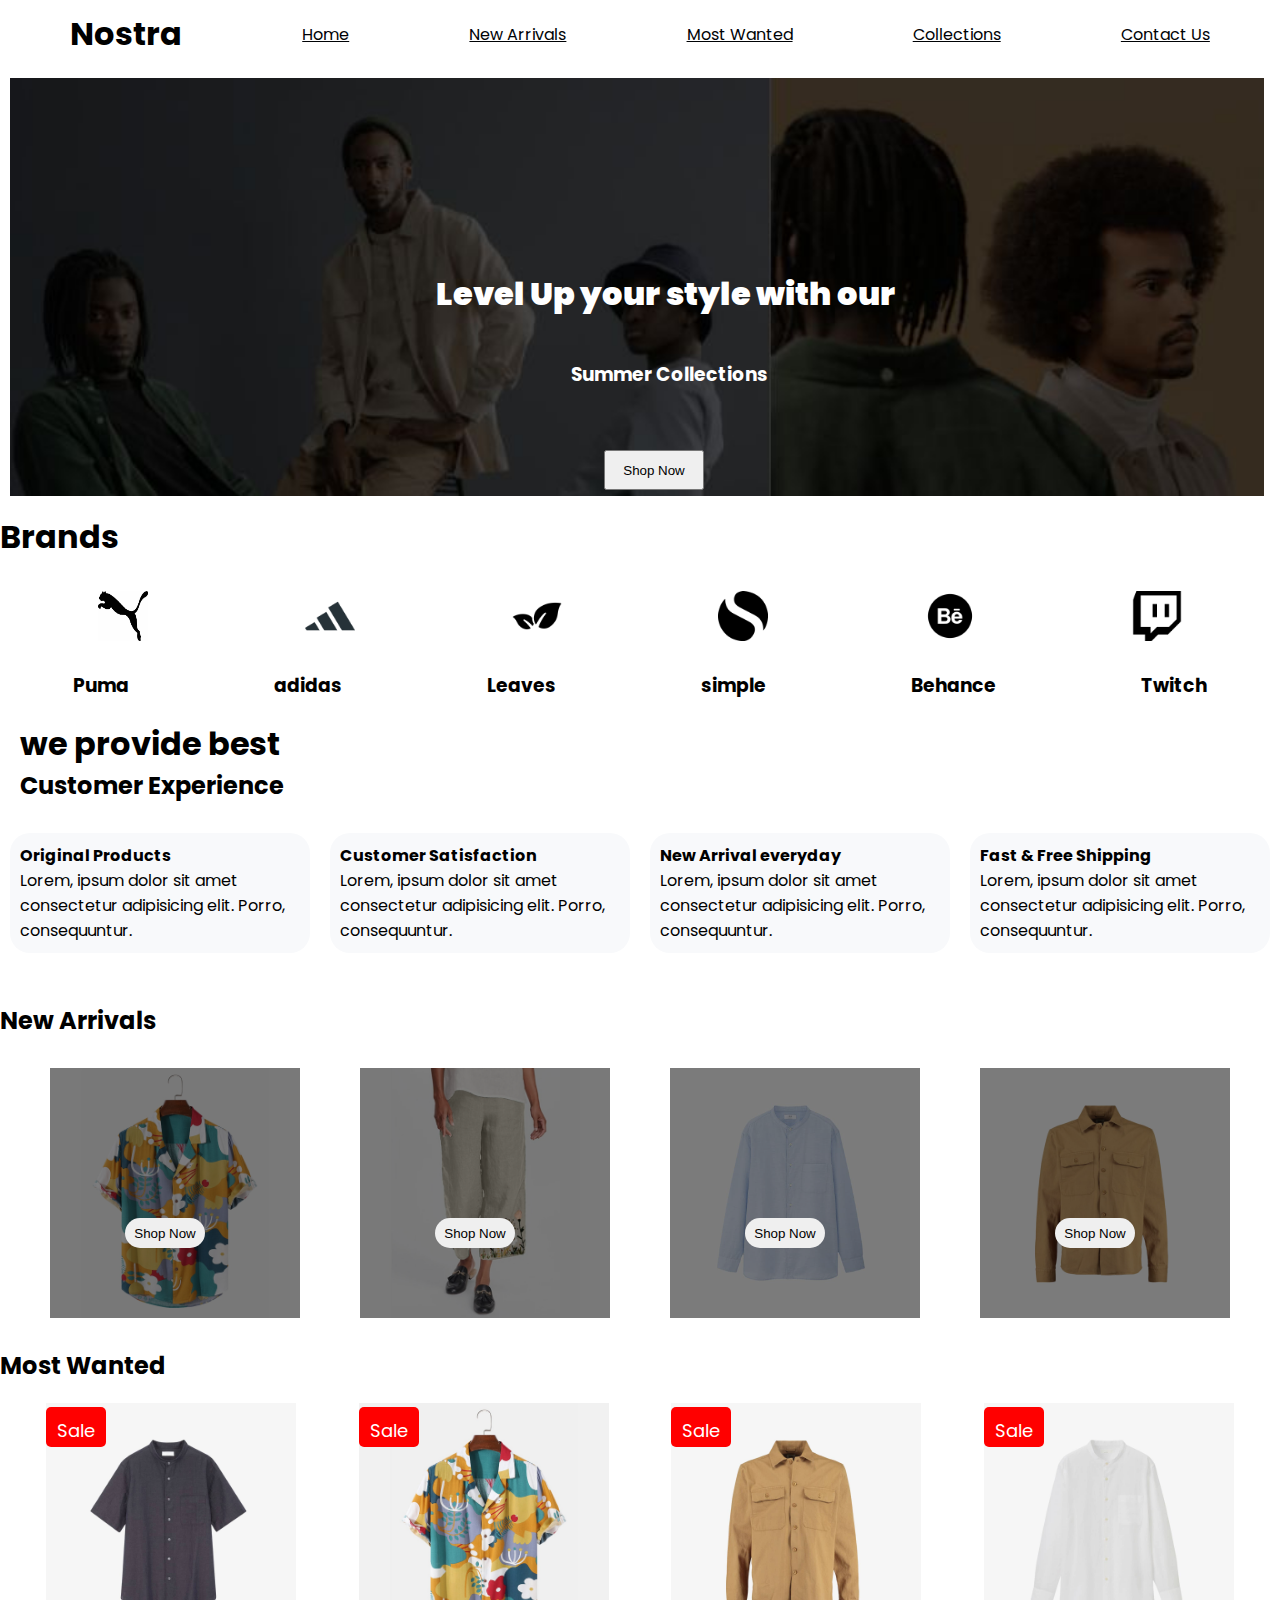
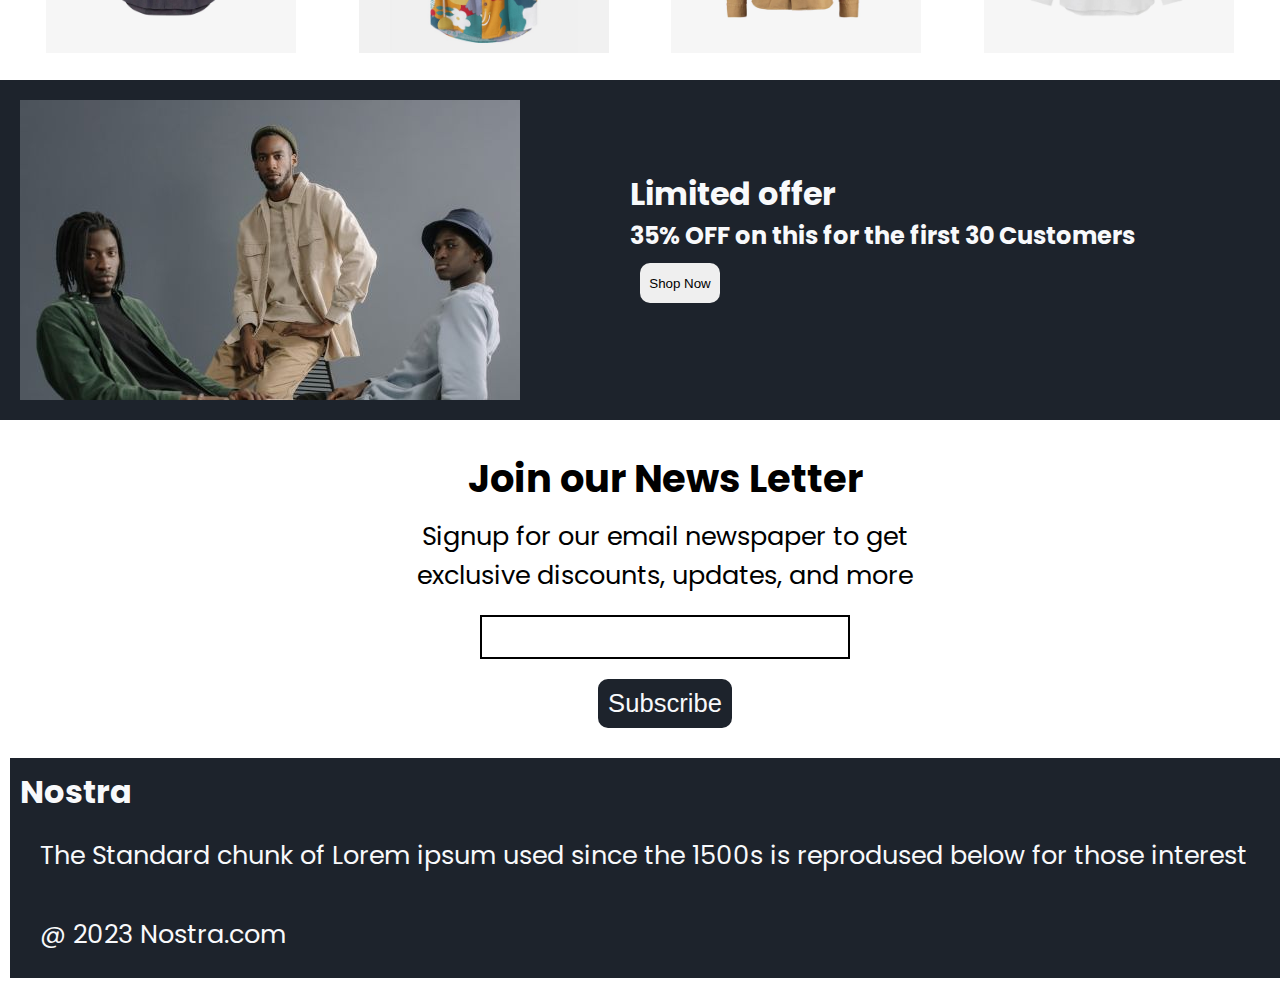
<file: index.html>
<!DOCTYPE html>
<html lang="en">
<head>
    <meta charset="UTF-8">
    <meta name="viewport" content="width=device-width, initial-scale=1.0">
    <!-- link google fonts -->
    <link rel="preconnect" href="https://fonts.googleapis.com">
<link rel="preconnect" href="https://fonts.gstatic.com" crossorigin>
<link href="https://fonts.googleapis.com/css2?family=Poppins:ital,wght@0,100;0,200;0,300;0,400;0,500;0,600;0,700;0,800;0,900;1,100;1,200;1,300;1,400;1,500;1,600;1,700;1,800;1,900&display=swap" rel="stylesheet">
<!-- font awesome cdn -->
<link rel="stylesheet" href="https://cdnjs.cloudflare.com/ajax/libs/font-awesome/6.6.0/css/all.min.css" integrity="sha512-Kc323vGBEqzTmouAECnVceyQqyqdsSiqLQISBL29aUW4U/M7pSPA/gEUZQqv1cwx4OnYxTxve5UMg5GT6L4JJg==" crossorigin="anonymous" referrerpolicy="no-referrer" />
<!-- link css -->
 <link rel="stylesheet" href="style.css">
 <!-- tailwind cdn -->
    <title>Nostra</title>
</head>
<body>

    <div id="container">
<!-- navbar -->
        <div id="navBardiv">
          
<nav id="navbar">
    <h1 id="navbarNo">Nostra</h1>
    <p><a style="color: #000205;" href="index.html">Home</a></p>
    <p><a href="#newarrivalDiv" style="color: #000205;">New Arrivals</a></p>
    <p><a href="#mostwantedDiv"style="color: #000205;">Most Wanted</a></p>
    <p><a href="collections.html"style="color: #000205;" >Collections</a></p>
    <p><a href="contact.html"style="color: #000205;">Contact Us</a></p>   
</nav>
</div>
<!-- nav icon -->
<div id="navIcon">
    <i id="navIcon1"class="fa-solid fa-bars" style="color: #000000;"></i>
   
</div>
<!-- banner -->
 <div id="bannerDiv">
    
    <img id="bannerimg" src="./images/Banner.jpg"alt="banner">
    <h1 id="bannerhead">Level Up your style with our </h1>
    <i id="nextIcon" class="fa-solid fa-chevron-right" style="color:white;"></i>
    <i id="previousIcon" class="fa-solid fa-chevron-left" style="color: #fafcff;"></i>
    <h3 id="bannersummary">Summer Collections</h3>
    <button id="bannerBtn">Shop Now</button>
 </div>
<!-- brands -->
<h1>Brands</h1>
 <div id="brandsDiv">
    <img id="pumaIcon" src="./images/puma.jpeg" alt="puma">
    <img id="adidasIcon" src="./images/adidas.png"alt="adidas">
    <img id="leavesIcon" src="./images/leaves.png" alt="leaves">
    <img id="simpleIcon" src="./images/simple.png" alt="simple">
    <img id="behanceIcon" src="./images/behance.png" alt="behance">
    <img id="twitchIcon" src="./images/twitch.png" alt="twich">
 </div>
 <div id="brandsName">
    <h3>Puma</h3>
    <h3>adidas</h3>
    <h3>Leaves</h3>
    <h3>simple</h3>
    <h3>Behance</h3>
    <h3>Twitch</h3>
 </div>
 <!-- experience -->
  <div id="experienceDiv">
    <h1>we provide best</h1>
    <h2>Customer Experience</h2>
  </div>
  <div id="feedbackDiv">
    <div id="feedbackSec1">
        <i id="tickIcon" class="fa-regular fa-square-check" style="color: #00040a;"></i>
        <p class="feedbackPara">Original Products</p>
        <p>Lorem, ipsum dolor sit amet consectetur adipisicing elit. Porro, consequuntur.</p>
    </div>
   
    <div id="feedbackSec2">
        <i id="smileIcon" class="fa-regular fa-face-smile" style="color: #000205;"></i>
        <p class="feedbackPara">Customer Satisfaction</p>
        <p>Lorem, ipsum dolor sit amet consectetur adipisicing elit. Porro, consequuntur.</p>
    </div>

    <div id="feedbackSec3">
        <i id="newArrivalicon" class="fa-solid fa-cart-shopping" style="color: #00060f;"></i>
        <p class="feedbackPara">New Arrival everyday</p>
        <p>Lorem, ipsum dolor sit amet consectetur adipisicing elit. Porro, consequuntur.</p>
    </div>
    <div id="feedbackSec4">
        <i id="deliveryIcon" class="fa-solid fa-truck" style="color: #010409;"></i>
        <p class="feedbackPara">Fast & Free Shipping</p>
        <p>Lorem, ipsum dolor sit amet consectetur adipisicing elit. Porro, consequuntur.</p>
    </div>
  </div>

<!-- new arrrivals-->
<h2 id="newArrivalhead">New Arrivals</h2>
 <div id="newarrivalDiv">
    
    <div class="dress1">
        <img class="dressImg" src="./images/d1.jpg" alt="shirt">
        <button class="dressBtn">Shop Now</button>

    </div>
    <!-- dress2 -->
    <div class="dress1">
        <img class="dressImg" src="./images/d2.jpg" alt="shotrs">
        <button class="dressBtn">Shop Now</button>

    </div>
    <!-- dress 3 -->
    <div class="dress1">
        <img class="dressImg" src="./images/d3.jpg" alt="shirt">
        <button class="dressBtn">Shop Now</button>

    </div>
    <!-- dress 4 -->
    <div class="dress1">
        <img class="dressImg" src="./images/d4.jpg" alt="shirt">
        <button class="dressBtn">Shop Now</button>

    </div>
 </div>

<!-- Most wanted -->
 <h2>Most Wanted</h2>
 <div id="mostwantedDiv">
    <div class="dress2">
        <img class="dressImg1" src="./images/d5.jpg" alt="shirt">
        <p class="mostwantedPara">Sale</p> 
        <i id="likeBtn1" class="fa-regular fa-heart" style="color: #000205;"></i>
    </div>
<!-- dress2 -->
<div class="dress2">
    <img class="dressImg1" src="./images/d6.jpg" alt="shirt">
    <p class="mostwantedPara">Sale</p> 
    <i id="likeBtn2" class="fa-regular fa-heart" style="color: #000205;"></i>
</div>

<!-- dress3 -->
<div class="dress2">
    <img class="dressImg1" src="./images/d8.jpg" alt="shirt">
    <p class="mostwantedPara">Sale</p> 
    <i id="likeBtn3" class="fa-regular fa-heart" style="color: #000205;"></i>
</div>
<!-- dress 4 -->
<div class="dress2">
    <img class="dressImg1" src="./images/d9.jpg" alt="shirt">
    <p class="mostwantedPara">Sale</p> 
    <i id="likeBtn4" class="fa-regular fa-heart" style="color: #000205;"></i>
</div>

 </div>
 <!-- bottom banner -->
<div id="bottomBanner">
<img id="btmbannerImg" src="./images/bottombanner.jpg" alt="banner">
<div id="bottomBannersec1">
    <h1>Limited offer</h1>
    <h2>35% OFF on this for the first 30 Customers </h2>
    <button id="bottombannerBtn">Shop Now</button>
</div>

</div>

<!-- email -->
 <div id="emailDiv">
    <h1 id="emailHead">Join our News Letter</h1>
    <p id="emailPara">Signup for our email newspaper to get exclusive discounts, updates, and more</p>
        <input id="emailInp" type="email">
   
    <div id="subscribeDiv">
        <button id="emailBtn">Subscribe</button>
    </div>
   
 </div>

<!-- bottom -->
 <div id="bottomDiv">
    <h1 id="socailHead">Nostra</h1>
    <p class="socialPara">The Standard chunk of Lorem ipsum used since the 1500s is reprodused below for those interest</p>
    <div id="socialDiv">
        <i id="InstaIcon" class="fa-brands fa-instagram" style="color: #f7f7f7;"></i>
        <i id="twitterIcon" class="fa-brands fa-twitter" style="color: #f7f7f7;"></i>
        <i id="facebookIcon" class="fa-brands fa-facebook" style="color: #ffffff;"></i>
    </div>
   <p class="socialPara">@ 2023 Nostra.com</p>
 </div>


<!-- side nav -->
 <div id=sideNavindex>
    <p style="color: #f7f7f7;" id="navIcon1x">x</p>
    <p><a class="sideNavlink" style="color:white;" href="index.html">Home</a></p>
    <p><a class="sideNavlink" href="#newarrivalDiv" style="color:white;">New Arrivals</a></p>
    <p><a class="sideNavlink" href="#mostwantedDiv"style="color:white;;">Most Wanted</a></p>
    <p><a class="sideNavlink" href="collections.html"style="color:white;;" >Collections</a></p>
    <p><a class="sideNavlink" href="contact.html"style="color: white;">Contact Us</a></p> 
 </div>
    </div>
    <script src="script.js"></script>
</body>
</html>
</file>
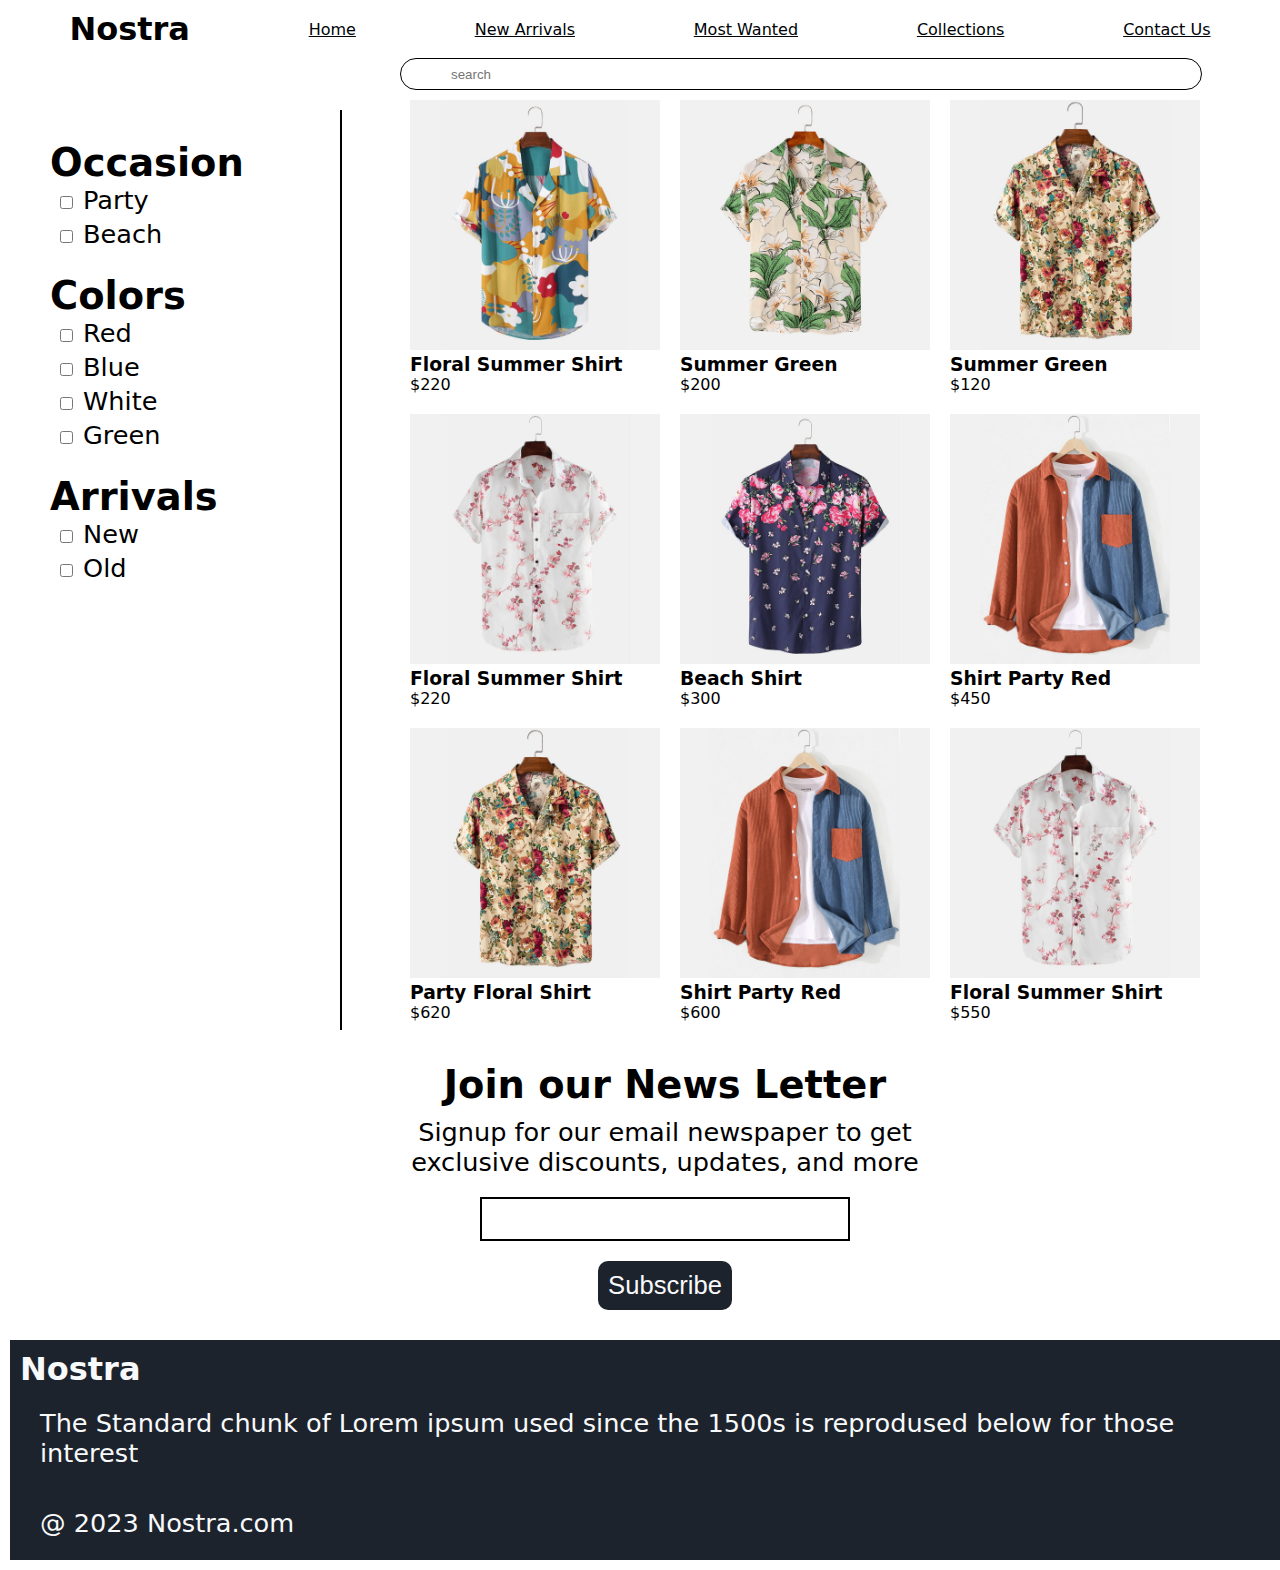
<file: collections.html>
<!DOCTYPE html>
<html lang="en">
<head>
    <meta charset="UTF-8">
    <meta name="viewport" content="width=device-width, initial-scale=1.0">
    <link rel="stylesheet" href="style.css">
    <!-- link font awesome -->
     <!-- font awesome cdn -->
<link rel="stylesheet" href="https://cdnjs.cloudflare.com/ajax/libs/font-awesome/6.6.0/css/all.min.css" integrity="sha512-Kc323vGBEqzTmouAECnVceyQqyqdsSiqLQISBL29aUW4U/M7pSPA/gEUZQqv1cwx4OnYxTxve5UMg5GT6L4JJg==" crossorigin="anonymous" referrerpolicy="no-referrer" />
 <title>Collections</title>
</head>
<body>
    
</body>
</html>
<div class="container">
    <div class="nav2">
        <nav class="nav">
            <h1>Nostra</h1>
            <p><a style="color: #000205;" href="index.html">Home</a></p>
            <p><a href="#newarrivalDiv" style="color: #000205;">New Arrivals</a></p>
            <p><a href="#mostwantedDiv"style="color: #000205;">Most Wanted</a></p>
            <p><a href="collections.html"style="color: #000205;" >Collections</a></p>
            <p><a href="contact.html"style="color: #000205;">Contact Us</a></p>
        </nav>
        </div>  
        <div class="searchDiv">
            <input class="searchInp" type="text" placeholder="search" ></input>
            <i id="serachIDivIcon" class="fa-solid fa-magnifying-glass" style="color: #000000;"></i>
    
        </div>
        <div id="collectionSidebar">
            <i id="colside1" class="fa-solid fa-bars" style="color: #000000;"></i>
        </div>
        <!-- dress -->
         <div class="dressCollections">
    <div class="col1">
        <img class="colImg" src="./images/floral summer shirt.jpg" alt="shirt">
        <h3 class="colHead">Floral Summer Shirt</h3>
        <p class="colPara">$220</p>
    
    </div>
    <!-- dress2 -->
    <div class="col1">
        <img class="colImg" src="./images/summer green.jpg" alt="shirt">
        <h3 class="colHead">Summer Green</h3>
        <p class="colPara">$200</p>
    
    </div>
    <!-- dress3 -->
    <div class="col1">
        <img class="colImg" src="./images/party floral short.jpg" alt="shirt">
        <h3 class="colHead">Summer Green</h3>
        <p class="colPara">$120</p>
    
    </div>
         </div>
           <!-- dress row2 -->
           <div class="dressCollections2">
            <div class="col1">
                <img class="colImg" src="./images/floral summer shirt2.jpg" alt="shirt">
                <h3 class="colHead">Floral Summer Shirt</h3>
                <p class="colPara">$220</p>
            
            </div>
            <!-- dress2 -->
            <div class="col1">
                <img class="colImg" src="./images/beach shirt.jpg" alt="shirt">
                <h3 class="colHead">Beach Shirt</h3>
                <p class="colPara">$300</p>
            
            </div>
            <!-- dress3 -->
            <div class="col1">
                <img class="colImg" src="./images/shirt party red.jpg" alt="shirt">
                <h3 class="colHead">Shirt Party Red</h3>
                <p class="colPara">$450</p>
            
            </div>
                 </div>
                     <!-- dress row3 -->
           <div class="dressCollections3">
            <div class="col1">
                <img class="colImg" src="./images/party floral shirt2.jpg" alt="shirt">
                <h3 class="colHead">Party Floral Shirt</h3>
                <p class="colPara">$620</p>
            
            </div>
            <!-- dress2 -->
            <div class="col1">
                <img class="colImg" src="./images/shirt party red2.jpg" alt="shirt">
                <h3 class="colHead">Shirt Party Red</h3>
                <p class="colPara">$600</p>
            
            </div>
            <!-- dress3 -->
            <div class="col1">
                <img class="colImg" src="./images/floral summer shirt2.jpg" alt="shirt">
                <h3 class="colHead">Floral Summer Shirt</h3>
                <p class="colPara">$550</p>
            
            </div>
                 </div>
                 <!-- email -->
     <div id="emailDiv">
        <h1 id="emailHead">Join our News Letter</h1>
        <p id="emailPara">Signup for our email newspaper to get exclusive discounts, updates, and more</p>
            <input id="emailInp" type="email">
       
        <div id="subscribeDiv">
            <button id="emailBtn">Subscribe</button>
        </div>
       
     </div>
                 <!-- bottom -->
     <div id="bottomDiv">
        <h1 id="socailHead">Nostra</h1>
        <p class="socialPara">The Standard chunk of Lorem ipsum used since the 1500s is reprodused below for those interest</p>
        <div id="socialDiv">
            <i id="InstaIcon" class="fa-brands fa-instagram" style="color: #f7f7f7;"></i>
            <i id="twitterIcon" class="fa-brands fa-twitter" style="color: #f7f7f7;"></i>
            <i id="facebookIcon" class="fa-brands fa-facebook" style="color: #ffffff;"></i>
        </div>
       <p class="socialPara">@ 2023 Nostra.com</p>
     </div>
     <!-- side nav -->
      <div class="sideNav">
        <div class="occasion">
            <h2>Occasion</h2>
            <input class="checkInp" type="checkbox">Party<br>
            <input class="checkInp2" type="checkbox">Beach
    
        </div>
    <!-- colors -->
    <div class="colors">
        <h2>Colors</h2>
        <input class="checkInp4" type="checkbox">Red<br>
        <input class="checkInp2" type="checkbox">Blue<br>
        <input class="checkInp3"type="checkbox">White<br>
        <input  class="checkInp2"type="checkbox">Green
    
    </div>
    <!-- arrivals -->
    <div class="arrivals">
        <h2>Arrivals</h2>
        <input class="checkInp3" type="checkbox">New<br>
        <input  class="checkInp2"type="checkbox">Old<br>
        
    </div>
    
      </div>
</div>
<!-- side nav coll -->
<div id=sideNavcol>
    <p style="color: #f7f7f7;" id="navIcon1x">x</p>
    <p><a class="sideNavlink" style="color:white;" href="index.html">Home</a></p>
    <p><a class="sideNavlink" href="#newarrivalDiv" style="color:white;">New Arrivals</a></p>
    <p><a class="sideNavlink" href="#mostwantedDiv"style="color:white;;">Most Wanted</a></p>
    <p><a class="sideNavlink" href="collections.html"style="color:white;;" >Collections</a></p>
    <p><a class="sideNavlink" href="contact.html"style="color: white;">Contact Us</a></p> 
 </div>
    </div>

  <script src="collection.js"></script>
</file>
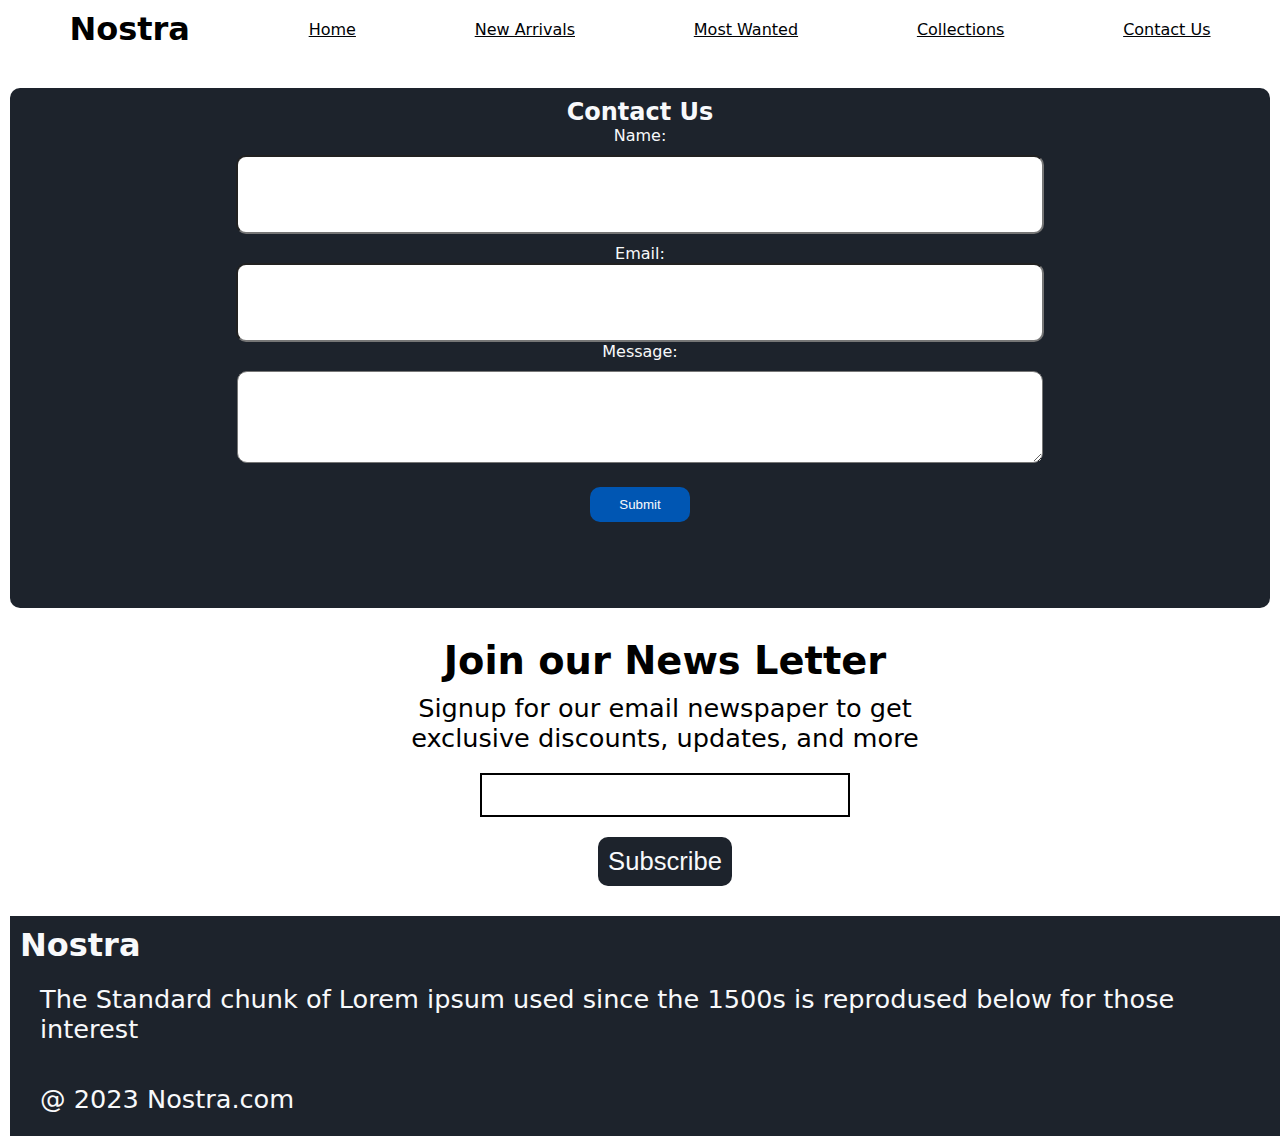
<file: contact.html>
<!DOCTYPE html>
<html lang="en">
<head>
    <meta charset="UTF-8">
    <meta name="viewport" content="width=device-width, initial-scale=1.0">
<link rel="stylesheet" href="style.css">
<link rel="stylesheet" href="https://cdnjs.cloudflare.com/ajax/libs/font-awesome/6.6.0/css/all.min.css" integrity="sha512-Kc323vGBEqzTmouAECnVceyQqyqdsSiqLQISBL29aUW4U/M7pSPA/gEUZQqv1cwx4OnYxTxve5UMg5GT6L4JJg==" crossorigin="anonymous" referrerpolicy="no-referrer" />

    <title>Contact</title>
</head>
<body>
    <div id="navBardiv">
        <nav id="navbar">
            <h1>Nostra</h1>
            <p><a style="color: #000205;" href="index.html">Home</a></p>
            <p><a href="#newarrivalDiv" style="color: #000205;">New Arrivals</a></p>
            <p><a href="#mostwantedDiv"style="color: #000205;">Most Wanted</a></p>
            <p><a href="collections.html"style="color: #000205;" >Collections</a></p>
            <p><a href="contact.html"style="color: #000205;">Contact Us</a></p>
        </nav>
        </div>
        <div class="SidebarContact">
            <i id="Barcontactpg"  class="fa-solid fa-bars" style="color: #000000;"></i>
        </div>
        <!-- form -->
         <div class="Formdiv">
            <form>
                <h2>Contact Us</h2>
                <p><label>Name:</label></p>
                <input class="formTxt" type="text"><br>
                <p><label>Email:</label></p>
                <input class="formEmail" type="email"><br>
                <p><label class="msglabel" for="formMsg">Message:</label></p>
               <textarea name="Message" id="formMsg" ></textarea><br>
               <input class="submitBtn" type="submit">
            </form>
         </div>
         <!-- email -->
 <div id="emailDiv">
    <h1 id="emailHead">Join our News Letter</h1>
    <p id="emailPara">Signup for our email newspaper to get exclusive discounts, updates, and more</p>
        <input id="emailInp" type="email">
   
    <div id="subscribeDiv">
        <button id="emailBtn">Subscribe</button>
    </div>
   
 </div>

<!-- bottom -->
 <div id="bottomDiv">
    <h1 id="socailHead">Nostra</h1>
    <p class="socialPara">The Standard chunk of Lorem ipsum used since the 1500s is reprodused below for those interest</p>
    <div id="socialDiv">
        <i id="InstaIcon" class="fa-brands fa-instagram" style="color: #f7f7f7;"></i>
        <i id="twitterIcon" class="fa-brands fa-twitter" style="color: #f7f7f7;"></i>
        <i id="facebookIcon" class="fa-brands fa-facebook" style="color: #ffffff;"></i>
    </div>
   <p class="socialPara">@ 2023 Nostra.com</p>
 </div>
 <!-- side nav  -->
 <div id=contactsideNav>
    <p style="color: #f7f7f7" id="xparaofcon">x</p>
    <p><a class="sideNavlink" style="color:white;" href="index.html">Home</a></p>
    <p><a class="sideNavlink" href="#newarrivalDiv" style="color:white;">New Arrivals</a></p>
    <p><a class="sideNavlink" href="#mostwantedDiv"style="color:white;;">Most Wanted</a></p>
    <p><a class="sideNavlink" href="collections.html"style="color:white;;" >Collections</a></p>
    <p><a class="sideNavlink" href="contact.html"style="color: white;">Contact Us</a></p> 
 </div>
 <script src="contact.js"></script>
</body>
</html>
</file>
<file: style.css>
*{
    padding: 0;
    margin: 0;
}
body{
    font-family: "Poppins", system-ui;
}
#feedbackDiv{
    transition: 2s;
}

#sideNavindex{
    height: 350px;
    width: 200px;
    background-color: #1D232C;
    position: absolute;
    top: 0;
    right: -20%;
    padding: 10px;
    position: fixed; 
    z-index: 2;
    transition: 2s;
}
/* contact side nav */
#contactsideNav{
    height: 530px;
    width: 200px;
    background-color: #1D232C;
    position: absolute;
    top: 0;
    right: -50%;
    padding: 10px;
    position: fixed; 
    z-index: 2;
    transition: 2s;
   
}
#xparaofcon{
    position: absolute;
    right: 0;
    padding: 10px;
    cursor: pointer;
}
#navIcon1x{
    position: absolute;
    right: 0;
    padding: 10px;
    cursor: pointer;
    font-size: 3vw;
}
/* collection side nav */
#sideNavcol{
    height: 500px;
    width: 200px;
    background-color: #1D232C;
    position: absolute;
    top: 0;
    right: -50%;
    padding: 10px;
    position: fixed; 
    z-index: 2;
    transition: 2s;
}
#navIcon1x{
    font-size: 3vw;
    position: absolute;
    right: 0;
    padding: 10px;
}
.sideNavlink{
    margin: 10px;
    padding: 10px;
    display: flex;
 
   
}
#navbar{
    display: flex;
    justify-content: space-around;
    align-items: center;
    margin: 10px;
    flex-wrap: wrap;
}
#navIcon{
    display: flex;
    justify-content: end;
    margin: 10px;
}



/* banner */
#bannerimg{
   
    width: 98%;
    margin: 10px;
    margin-right: 10px;
    position: relative;
    z-index: 0;
}
#bannerhead{
    position: absolute;
    top: 30%;
    color: white;
    right: 30%;
font-weight: 900;

  

}
#bannersummary{
    position: absolute;
    top: 40%;
    color: white;
    right: 40%
  
}
#bannerBtn{
    position: absolute;
    top: 50%;
    right: 45%;
    height:40px;
    width: 100px;
    padding: 10px;
}
 #nextIcon{
    z-index: 1;
font-size: 10vw;
right: 10%;
position: absolute;
top:30% ; 

} */
#bannerDiv{
    position: relative;
    display: flex;
    flex-wrap: wrap;
}
#previousIcon{
    z-index: 1;
    font-size: 10vw;
    left: 10%;
    position: absolute;
    top:30% ;
}
/* brands */
#brandsDiv{
    padding: 10px;
    margin: 10px;
display: flex;
    justify-content: space-around;
}
#pumaIcon{
    height: 50px;
    width: 50px;
    margin: 10px;
}
#adidasIcon{
    height: 50px;
    width: 50px;
    margin: 10px;
}
#nextIcon{
    height: 50px;
    width: 50px;
    margin: 10px;
}
#leavesIcon{
    height: 50px;
    width: 50px;
    margin: 10px;
}
#behanceIcon{
    height: 50px;
    width: 50px;
    margin: 10px;
}
#simpleIcon{
    height: 50px;
    width: 50px;;
    margin: 10px;
}
#twitchIcon{
    height: 50px;
    width: 50px;
    margin: 10px;
   
}
#brandsName{
    display: flex;
    justify-content: space-around;
}
/* experience */
#experienceDiv{
    margin: 10px;
    padding: 10px   ;
}
/* feedback */
#feedbackDiv{
   
    display: flex;
   
}
#tickIcon{
   font-size: 3vw;
   
   
}
.feedbackPara{
    font-weight: bold;
    
}
#feedbackSec1{
    height: 100px;
    width: 340px;
    padding: 10px;
    margin: 10px;
    background-color:#F8F9FB;
    border-radius: 20px;
}
#feedbackSec2{
    height: 100px;
    width: 340px;
    padding: 10px;
    margin: 10px;
    background-color:#F8F9FB;
    border-radius: 20px;
}
#smileIcon{
    font-size: 3vw;
}
#feedbackSec3{
    height: 100px;
    width: 340px;
    padding: 10px;
    margin: 10px;
    background-color:#F8F9FB;
    border-radius: 20px;
}
#newArrivalicon{
    font-size: 3vw;
}
#feedbackSec4{
    height: 100px;
    width: 340px;
    padding: 10px;
    margin: 10px;
    background-color:#F8F9FB;
    border-radius: 20px;
}
#deliveryIcon{
    font-size: 3vw;
}
/* new arrivals */
#newArrivalhead{
margin-top:40px ;
}
#newarrivalDiv{
    margin: 10px;
    padding: 10px;
    display: flex;
    justify-content: space-around;
   
}
.dress1{
    position: relative;
    background-color: black;
    width: fit-content;
    height: 250px;
    margin: 10px;

}
.dressImg{
    height: 250px;
    width: 250px;
    z-index: 0;
    opacity: 0.5;
   

}
.dressBtn{
    position: absolute;
    z-index: 1;
    top: 60%;
    left: 30%;
    height: 30px;
    width: 80px;
    border-radius:30px ;
    border: none;

}
/* most wanted */
#mostwantedDiv{
    margin: 10px;
    padding: 10px;
    display: flex;
    justify-content: space-around;
     position: relative;
     gap: 10px;
   
}
.dressImg1{
    height: 250px;
    width: 250px;
    z-index: 0;
   
}
.mostwantedPara{
    color: white;
    background-color: #FF0000;
    height: 20px;
    width: 40px;
    padding: 10px;
    border-radius: 5px;
    font-size:large;
    position: absolute;
    top: 5%;
    text-align: center;
}
#likeBtn1{
    position: absolute;
z-index: 1;
font-size: 3vw;
left: 18%;
top: 60%;
}
#likeBtn2{
    position: absolute;
    left: 16%;
    font-size: 3vw;
    left: 43%;
    top: 60%;
}

#likeBtn3{
    position: absolute;
    font-size: 3vw;
    left:68% ;
    top: 60%;
}
#likeBtn4{
    position: absolute;
    font-size: 3vw;
    left:93% ;
    top: 60%;
}
/* bottom banner */
#bottomBanner{
    background-color: #1D232C;
    display: flex;
    flex-wrap: wrap;
    
    
}
#bottomBannersec1{
   padding: 80px;
   margin: 10px;
    color: #F8F9FB;
   
    
}
#btmbannerImg{
    margin: 10px;
    padding: 10px;
}
#bottombannerBtn{
    height: 40px;
    width: 80px;
    border-radius: 10px;
    border: none;
    margin: 10px;
    
}
/* email */
#emailDiv{
    margin: 10px;
    padding: 10px;
    text-align: center;
    margin-right: 300px;
    

    
}
#emailHead{
    font-size: 3vw;
    margin: 10px;
}
#emailPara{
    font-size: 2vw;
    margin: 10px;
}
#emailInp{
    border: none;
    width: 60%;
    border: solid 2px black;
    height: 40px;
    margin: 10px;

  
}
#emailInp:focus{
        outline: none;
}
#emailBtn{
background-color:  #1D232C;
color: #F8F9FB;
padding: 10px;
border-radius: 10px;
border: none;
font-size: 2vw;

}
#subscribeDiv{
    display: flex;
    justify-content: center;
    margin: 10px;

}
/* bottom */
#bottomDiv{
    background-color: #1D232C;
    color: #F8F9FB;
    width: 100%;
    height: 200px;
    padding: 10px;
    margin: 10px;
}
#socialDiv{
    margin: 20px;
    display: flex;
    gap: 40px;
    
}
.socialPara{
    font-size: 2vw;
    margin: 20px;
}
#InstaIcon{
    font-size: 2vw;
}
#twitterIcon{
    font-size: 2vw;
}
#facebookIcon{
    font-size: 2vw;
}
#socialHead{
    font-size: 3vw;
    margin: 80px;
  
}

/* collections */
.nav{
        display: flex;
        justify-content: space-around;
        align-items: center;
        margin: 10px;
        flex-wrap: wrap;


}
.searchDiv{
    border: 1px solid black;
    border-radius: 20px;
    width: 800px;
    text-align: end;
    margin-left: 400px;
    height: 30px;
    display: flex;
justify-content: center;
}
.searchInp{
    border: none;
    width: 700px;
    
}
.searchInp:focus{
    outline:none;
}
#serachIDivIcon{
display:flex;
   align-items: center;
}
#emailDiv{
    z-index: 3;
    margin-left: 350px;
}
/* dress */
.dressCollections{
width: 700px;
display: flex;
justify-content:space-around;
margin-left: 400px;
}
.colImg{
    height: 250px;
    width: 250px;
}
.col1{
    margin: 10px;
}
.dressCollections2{
    width: 700px;
    display: flex;
    justify-content:space-around;
    margin-left: 400px;


}    
.dressCollections3{
    width: 700px;
    display: flex;
    justify-content:space-around;
    margin-left: 400px;
    }    
    

/* side nav */
.sideNav{
    background-color:white;
    color: black;
    z-index: 2;
    position: absolute;
    top: 10%;
    height: 900px;
    width: 300px;
    border: solid black 2px;
    padding: 10px;
    margin: 20px;
    border-bottom: none;
    border-top: none;
    border-left: none;
}
.occasion{
    margin: 20px;
    font-size: 2vw;
}
.colors{
    margin: 20px;
    font-size: 2vw;
}
.arrivals{
    margin: 20px;
    font-size: 2vw;
}
.checkInp{
    margin: 10px;
}
.checkInp2{
    margin: 10px;
}
.checkInp3{
    margin: 10px;

}
.checkInp4{
    margin: 10px;
}
/* form */
.Formdiv{
    text-align: center;
    margin: 10px;
    background-color: #1D232C;
    color: #F8F9FB;
    height: 500px;
    border-radius: 10px;
    padding: 10px;
    margin-top: 40px;
}

.formTxt{
   margin: 10px;
   padding: 30px;
   width: 60%;
   border-radius: 10px;

}
.formTxt:focus{
    outline: none;
}
.formEmail{
    padding: 30px;
    width: 60%;
    border-radius: 10px;
}
.formEmail:focus{
    outline: none;
}
#formMsg{
    padding: 30px;
   text-align: center;
   margin: 10px;
   width: 60%;
   border-radius: 10px;
}
#formMsg:focus{
    outline: none;
}
.msglabel{
    text-align: center;
    
}
.submitBtn{
    background-color: #0056B3;
    color: #F8F9FB;
    padding: 10px;
    border: none;
    border-radius: 10px;
    width: 100px;
    margin: 10px;
}
.SidebarContact{
    display: none;
}
#collectionSidebar{
    display: none;
}

@media screen and (min-width: 600px) {
    #navBardiv {
        display: block;
    }
    #navIcon {
        display: none;
    }
}

@media screen and (max-width: 580px) {
    body {
        font-size: small;
        width: auto;
        
    }
    #navBardiv {
        display: none;
    }
    #navIcon {
        display: block;
        display: flex;
        justify-content: end;
    }
    #bannerBtn{
        display: none;
    }
    #bannerhead{
        position: absolute;
        top: 10%;
        left: 35%;
        font-size: 2vw;
    }
    #bannersummary{
        position: absolute;
        top: 15%;
        left: 45%;
        font-size: 2vw;
    }
   
    #nextIcon{
        font-size: 7vw;
        position: absolute;
        top: 15%;


    }
    #previousIcon{
        font-size: 7vw;
        position: absolute;
        top: 17%;

    }
    #feedbackDiv{
        display: flex;
        flex-wrap: wrap;
    }
    #newarrivalDiv{
        display: flex;
        flex-wrap: wrap;
    }
    #mostwantedDiv{
        display: flex;
        flex-wrap: wrap;
    }
    #likeBtn1{
        display: none;
    }
    #likeBtn2{
        display: none;
    }
    #likeBtn3{
        display: none;
    }
    #likeBtn4{
        display: none;
    }
    .mostwantedPara{
        display: none;
    }
    #bottomBanner{
      font-size: 2vw;
    }
    #btmbannerImg{
        height: 250px;
        width: 400px;
        padding-left: 40px;
    }
   #sideNavindex{
right: -50%;
font-size: 2vw;
height: 230px;
   }

   /* collection */
  
    .container{
        display: flex;
        flex-wrap: wrap;
    }
    .nav2{
        margin-right: 200px;

    }

.sideNav{
    width: 100px;
}
#collectionSidebar{
    display: block;
    position: absolute;
    right: 0;
    margin-top: 30px;
    width: auto;

}
.nav{
    display: none;
}
.searchDiv{
    margin-top: 50px;
   margin-left: 90px;
width: 400px;
height: 20px;


}
.searchInp{
    width: 300px;
}
.dressCollections{
    margin-left: 160px;
    margin-right: 200px;
    height: 100%;
    width: 100%;
    margin-bottom: 80px;
    
    
}
.dressCollections2{
    margin-left: 160px;
    margin-right: 200px;
    height: 100%;
    width: 100%;
    margin-bottom: 80px;
    
    
}
.dressCollections3{
    margin-left: 160px;
    margin-right: 200px;
    height: 100%;
    width: 100%;
    margin-bottom: 80px;
    
    
}
.sideNav{
    margin-top: 20px;
    height: 400px;

}
.col1{
    display: flex;
    flex-wrap: wrap;
   
    
}
.bottomDiv{
    margin-left: 80px;
    margin-top: 40px;
}
.socialHead{
    margin-left: 30px;
}
.colImg{
    height: 100px;
    width: 70px;
    display: flex;
    flex-wrap: wrap;
}
.colHead{
    font-size: 2vw;
    display: flex;

   
}
.colPara{
    font-size: 2vw;
    display: flex;
    
}
/* email div */
#emailDiv{
    display: none;
}
/* contact */

.SidebarContact{
    position: absolute;
    right: 0;
    display: block;
    top: 0;
    margin-bottom: 20px;
    padding: 10px;

}
}
</file>
